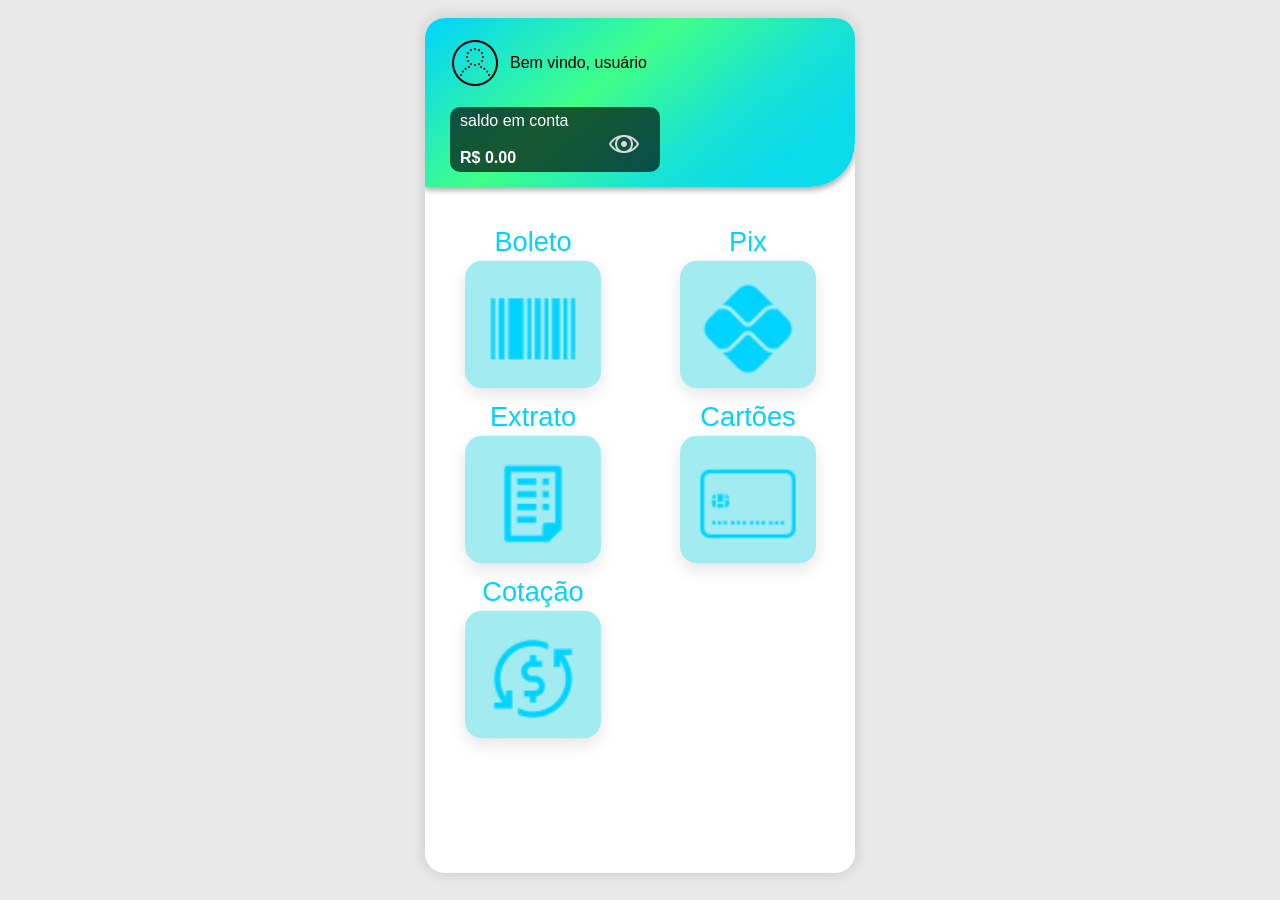
<file: src/pages/index_homepage.html>
<!DOCTYPE html>
<html lang="pt-br">

<head>
    <meta charset="UTF-8">
    <meta name="viewport" content="width=device-width, initial-scale=1.0">
    <title>Home page</title>
    <link rel="stylesheet" href="../style/style_homepage.css">
    
<body>
    <main class="container">
        <Header class="top"> 
            <section class="sec_user">
                <a href="" class="btn_icon">
                <img src="../assets/icone_usuário.png" alt="">
                </a> 
                <p class="msg_user">Bem vindo, usuário</p>
            </section>

            <section class="sec_saldo">
                <p>saldo em conta</p>
                <strong id="saldo"> R$ 0.00 </strong>
                <img id="mostrarSaldo" src="../assets/icone_olho_aberto.png" alt="">
            </section>
        </Header>

        <Section class="acoes">
            <a href="" class="btn_acoes">
                <span class="txt_acoes">Boleto</span>
                <img class="img_acoes" src="../assets/icon_código_de_barra.png" alt="">
            </a>
 
            <a href="" class="btn_acoes">
                <span class="txt_acoes">Pix</span>
                <img class="img_acoes" src="../assets/icone_pix.png" alt="">
            </a>

            <a href="" class="btn_acoes">
                <span class="txt_acoes">Extrato</span>
                <img class="img_acoes" src="../assets/icone_extrato.png" alt="">
            </a>
            
            <a href="" class="btn_acoes">
                <span class="txt_acoes">Cartões</span>
                <img class="img_acoes" src="../assets/icone_cartão_de_crédito.png" alt="">
            </a>

             <a href="" class="btn_acoes">
                <span class="txt_acoes">Cotação</span>
                <img class="img_acoes" src="../assets/icone_cotação.png" alt="">
            </a>
        </Section>
    </main>

    <script src="../script/script_homepage.js"></script>
</body>
</html>
</file>
<file: src/style/style_homepage.css>
body{
  font-family: Arial, Helvetica, sans-serif;
  background-color: rgb(233, 233, 233);
  display: flex;
  justify-content: center;
  padding: 10px 0px;
}

.container{
  width: 100%;
  max-width: 430px;
  background-color: white;
  box-shadow: rgba(0, 0, 0, 0.15) 0px 0px 15px;
  overflow-x: hidden;
  border-radius: 20px;
  min-height: 95vh;
}

.top{
  border-bottom-right-radius: 45px;
  padding: 20px 15px 15px 25px;
  box-shadow: rgba(0, 0, 0, 0.35) 0px 3px 6px;
  background: linear-gradient(141deg, rgb(0, 211, 255) 0%, rgb(64, 255, 137) 40%, rgb(24, 227, 211) 66%, rgb(11, 219, 234) 84%);
}

.sec_user{
  display: flex;
  margin-bottom: 15px;
}

.msg_user{
  padding-left: 10px;
}

.sec_saldo{
  display: flex;
  background-color: rgba(0, 0, 0, 0.65);
  width: 200px;
  height: 65px;
  border-radius: 10px;
  flex-flow: column wrap;
  padding-left: 10px;
  place-content: flex-start space-between;
}

.sec_saldo p{
  color: white;
  margin: 5px 5px 5px 0px;
}

.sec_saldo strong{
  color: white;
  margin: 5px 5px 5px 0px;
}

.sec_saldo img{
  margin-top: 20px;
  margin-left: 35px;
}

.img_cards{
  padding-left: 5px;
  padding-right: 5px
}

.txt_cards{
  color: gray;
}
  
.acoes {
  display: grid;
  grid-template-columns: 1fr 1fr;
  align-content: stretch;
  align-items: center;
  flex-direction: column;
  flex-wrap: wrap;
  grid-auto-flow: row;
  justify-content: stretch;
  margin-top: 100px;
  justify-items: center;
  row-gap: 100px;
}

.btn_acoes {
  width: 80px;
  height: 75px;
  text-decoration: none;
  display: flex;
  flex-direction: column-reverse;
  place-items: center;
  background-color: #a2ecf1;
  border-radius: 10px;
  place-content: center;
  box-shadow: 0 4px 10px rgba(0, 0, 0, 0.1);
  transform: scale(1.7);
  flex-wrap: nowrap;
  align-content: space-around;
  justify-content: center;
}

.img_acoes  {
  padding: 3px;
  position: relative;
  top: 11px;
}

.txt_acoes {
  color: #00D3FF;
  position: relative;
  display: flex;
  bottom: 80px;
  font-family: 'Gill Sans', 'Gill Sans MT', Calibri, 'Trebuchet MS', sans-serif;
}
</file>
